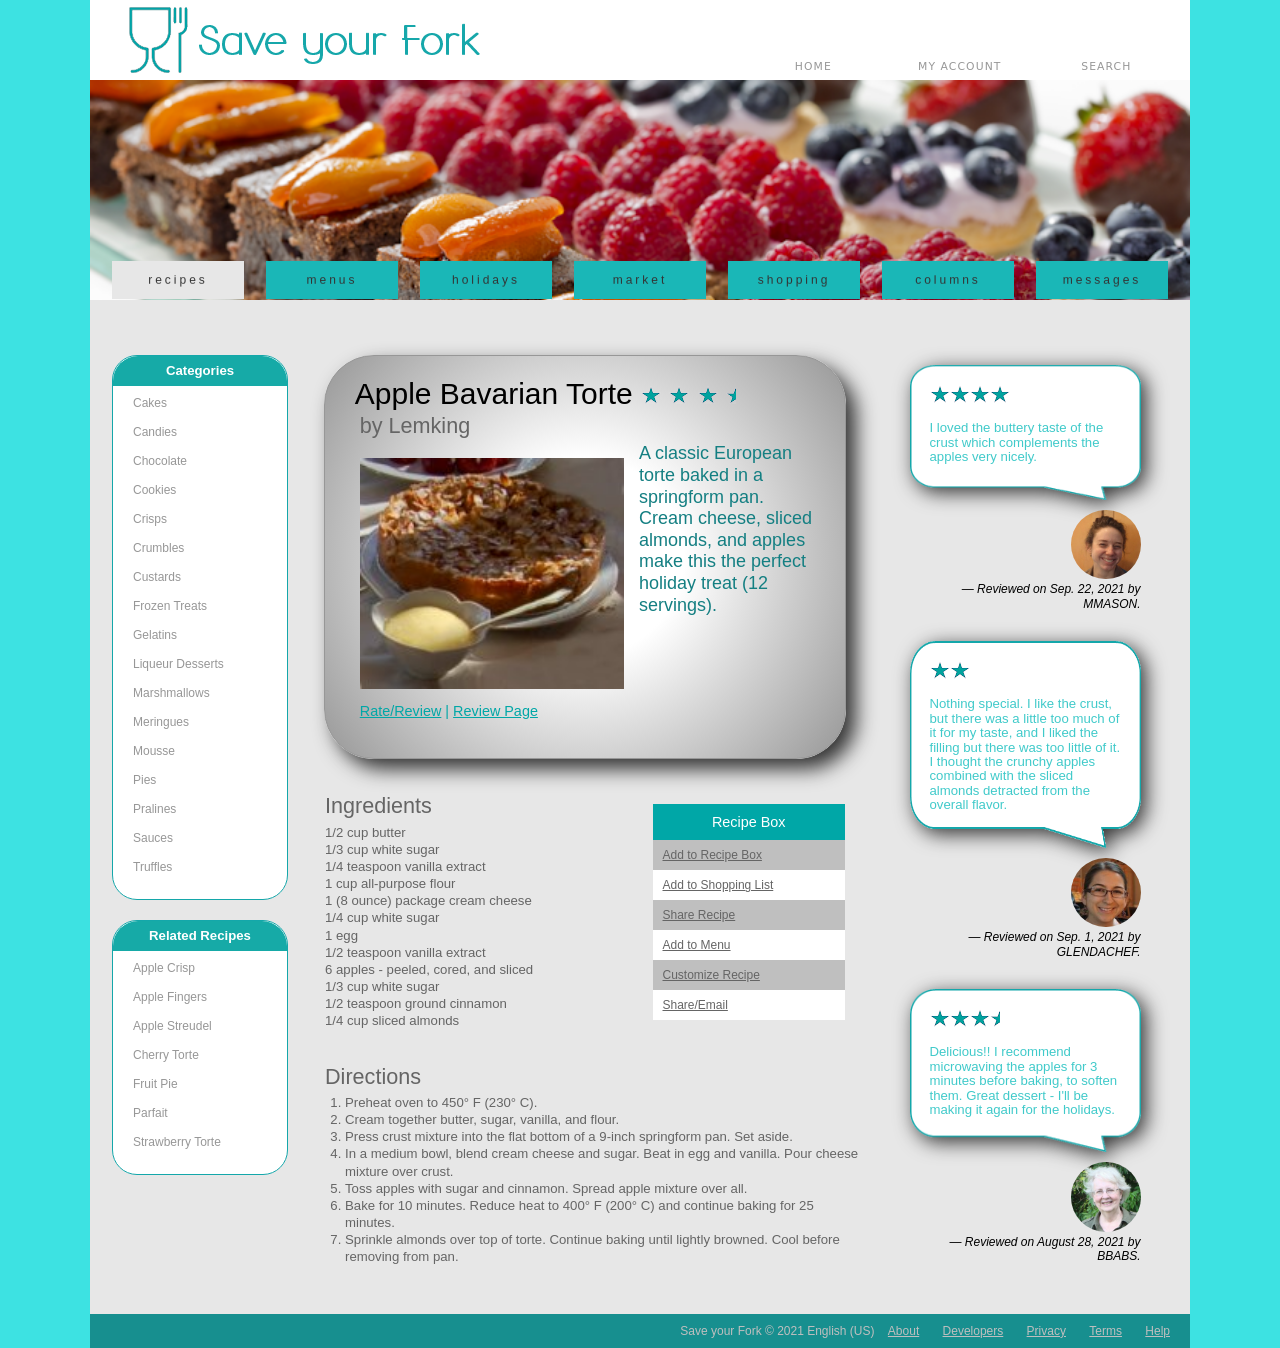
<file: index.html>
<!DOCTYPE html>
<html lang="en">
<head>
   <!-- Kiara Arapi
    10/27/2025
    New Perspectives on HTML5 and CSS3, 8th Edition
    Tutorial 4
    Case Problem 1
    
    Save your Fork Sample Recipe
    Author: 
    Date:    

    Filename: sf_torte.html
   -->
   
   <meta charset="utf-8" />
   <title>Save your Fork: Apple Bavarian Torte</title>

</head> <link href="sf_base.css" rel="stylesheet" />
<link href="sf_layout.css" rel="stylesheet" />
<link href="sf_effects.css" rel="stylesheet" />

<body>
   <header>
      <img src="sf_logo.png" alt="Save your Fork" />
      <nav class="toplinks">
         <ul>
            <li><a href="#">HOME</a></li>
            <li><a href="#">MY ACCOUNT</a></li>
            <li><a href="#">SEARCH</a></li>
         </ul>
      </nav>
      <nav class="tabs">
         <ul>
            <li><a href="#">recipes</a></li>
            <li><a href="#">menus</a></li>
            <li><a href="#">holidays</a></li>
            <li><a href="#">market</a></li>
            <li><a href="#">shopping</a></li>
            <li><a href="#">columns</a></li>
            <li><a href="#">messages</a></li>
         </ul>
      </nav>
   </header>
   <section id="left">
      <nav class="vertical">
         <h1>Categories</h1>
         <ul>
            <li><a href="#">Cakes</a></li>
            <li><a href="#">Candies</a></li>
            <li><a href="#">Chocolate</a></li>
            <li><a href="#">Cookies</a></li>
            <li><a href="#">Crisps</a></li>
            <li><a href="#">Crumbles</a></li>
            <li><a href="#">Custards</a></li>
            <li><a href="#">Frozen Treats</a></li>
            <li><a href="#">Gelatins</a></li>
            <li><a href="#">Liqueur Desserts</a></li>
            <li><a href="#">Marshmallows</a></li>
            <li><a href="#">Meringues</a></li>
            <li><a href="#">Mousse</a></li>
            <li><a href="#">Pies</a></li>
            <li><a href="#">Pralines</a></li>
            <li><a href="#">Sauces</a></li>
            <li><a href="#">Truffles</a></li>
         </ul>
      </nav>
      <nav class="vertical">
         <h1>Related Recipes</h1>
         <ul>
            <li><a href="#">Apple Crisp</a></li>
            <li><a href="#">Apple Fingers</a></li>
            <li><a href="#">Apple Streudel</a></li>
            <li><a href="#">Cherry Torte</a></li>
            <li><a href="#">Fruit Pie</a></li>
            <li><a href="#">Parfait</a></li>
            <li><a href="#">Strawberry Torte</a></li>
         </ul>
      </nav>
   </section>
   <section id="center">
      <article>
         <header>
            <h1>Apple Bavarian Torte 
                <img src="sf_star.png" alt="3 1/2 stars" /> 
                <img src="sf_star.png" alt="" /> 
                <img src="sf_star.png" alt="" /> 
                <img src="sf_halfstar.png" alt="" />
            </h1>
            <h2>by Lemking</h2>
         </header>
         <img id="dishimg" src="sf_torte.png" alt="Torte image" />
         <p>A classic European torte baked in a springform pan. Cream cheese, 
            sliced almonds, and apples make this the perfect holiday treat 
            (12 servings).</p>
         <p><a href="#">Rate/Review</a> | <a href="#">Review Page</a></p>
      </article>
      <aside>
         <h1>Recipe Box</h1>
         <ul>
            <li><a href="#">Add to Recipe Box</a></li>
            <li><a href="#">Add to Shopping List</a></li>
            <li><a href="#">Share Recipe</a></li>
            <li><a href="#">Add to Menu</a></li>
            <li><a href="#">Customize Recipe</a></li>
            <li><a href="#">Share/Email</a></li>
         </ul>
      </aside>
      <h2>Ingredients</h2>
      <ul>
         <li>1/2 cup butter</li>
         <li>1/3 cup white sugar</li>
         <li>1/4 teaspoon vanilla extract</li>
         <li>1 cup all-purpose flour</li>
         <li>1 (8 ounce) package cream cheese</li>
         <li>1/4 cup white sugar</li>
         <li>1 egg</li>
         <li>1/2 teaspoon vanilla extract</li>
         <li>6 apples - peeled, cored, and sliced</li>
         <li>1/3 cup white sugar</li>
         <li>1/2 teaspoon ground cinnamon</li>
         <li>1/4 cup sliced almonds</li>
      </ul>
      <h2>Directions</h2>
      <ol>
         <li>Preheat oven to 450&deg; F (230&deg; C).</li>
         <li>Cream together butter, sugar, vanilla, and flour.</li>
         <li>Press crust mixture into the flat bottom of a 9-inch springform pan. 
            Set aside.</li>
         <li>In a medium bowl, blend cream cheese and sugar. Beat in egg and vanilla.
            Pour cheese mixture over crust.</li>
         <li>Toss apples with sugar and cinnamon. Spread apple 
            mixture over all.</li>
         <li>Bake for 10 minutes. Reduce heat to 400&deg; F (200&deg; C) and continue 
            baking for 25 minutes.</li>
         <li>Sprinkle almonds over top of torte. Continue baking until lightly browned.
            Cool before removing from pan.</li>
      </ol>
   </section>
   <section id="right">
      <blockquote>
         <p><img src="sf_star.png" alt="4 stars" /><img src="sf_star.png" alt="" /><img src="sf_star.png" alt="" /><img src="sf_star.png" alt="" /></p>
         <p>I loved the buttery taste of the crust which complements the apples 
            very nicely.</p>
      </blockquote>
      <cite> <img src="sf_reviewer1.png" alt="" /><br />
      &mdash; Reviewed on Sep. 22, 2021 by MMASON. </cite>
      <blockquote>
         <p><img src="sf_star.png" alt="2 stars" /><img src="sf_star.png" alt="" /></p>
         <p>Nothing special. I like the crust, but there was a little too much 
            of it for my taste, and I liked the filling but there was too little 
            of it. I thought the crunchy apples combined with the sliced almonds 
            detracted from the overall flavor.</p>
      </blockquote>
      <cite> <img src="sf_reviewer2.png" alt="" /><br />
      &mdash; Reviewed on Sep. 1, 2021 by GLENDACHEF. </cite>
      <blockquote>
         <p><img src="sf_star.png" alt="3 1/2 stars" /><img src="sf_star.png" alt="" /><img src="sf_star.png" alt="" /><img src="sf_halfstar.png" alt="" /></p>
         <p>Delicious!! I recommend microwaving the apples for 3 minutes 
            before baking, to soften them. Great dessert - I'll be making it again 
            for the holidays.</p>
      </blockquote>
      <cite> <img src="sf_reviewer3.png" alt="" /><br />
      &mdash; Reviewed on August 28, 2021 by BBABS. </cite> </section>
   <footer>
      Save your Fork &copy; 2021 English (US) <span> <a href="#">About</a> <a href="#">Developers</a> <a href="#">Privacy</a> <a href="#">Terms</a> <a href="#">Help</a> </span>
   </footer>
</body>
</html>
</file>
<file: sf_base.css>
@charset "utf-8";

/*
   New Perspectives on HTML5 and CSS3, 8th Edition
   Tutorial 4
   Case Problem 1
   
   Save your Fork Base Style Sheet
   
   Filename: sf_base.css

*/


/* Basic styles to be used with all devices and under all conditions */


address, article, aside, blockquote, body, cite, div, dl, dt, dd, em, figcaption, figure, footer, h1, h2, h3, h4, h5, h6, header, html, img, li, main, nav, nav a, ol, p, section, span, ul {
   margin: 0;
   padding: 0;
   border: 0;
   font-size: 100%;
   vertical-align: baseline;
   background: transparent;
   -webkit-box-sizing: border-box;
   -moz-box-sizing: border-box;
   box-sizing: border-box;
}

/* Set the default page element styles */

body {
   margin: 0px;
   width: 100%;
}

body {
   font-family: Verdana, Geneva, sans-serif;
   font-size: 100%;
   font-weight: inherit;
   line-height: 1.2em;
   margin: 0px;
   padding: 0px;
   text-decoration: none;
   vertical-align: baseline;
}

ul, ol {
   list-style: none;
}

nav ul {
   list-style: none;
   list-style-image: none;
}

nav a {
   text-decoration: none;
}
</file>
<file: sf_layout.css>
@charset "utf-8";

/*
   New Perspectives on HTML5 and CSS3, 8th Edition
   Tutorial 4
   Case Problem 1
   
   Save your Fork Layout Styles

   Filename: sf_layout.css

*/

/* HTML and Body Styles */

html {
   background-color: rgb(61, 226, 226);
   font-size: 12px;
   font-family: Tahoma, Geneva, sans-serif;
}

body {
   background-color: rgb(231, 231, 231);
   margin: 0px auto;
   width: 90%;
   max-width: 1100px;
   min-width: 720px;
}

/* Body Header Navigation Styles */

body > header {
   background-color: white;
   height: 300px;
   margin-bottom: 30px;
   position: relative;
}

body > header > nav.toplinks {
   float: right;
   margin: 10px;
   width: 40%;
}

body > header > nav.toplinks li {
   font-family: "Lucida Grande", "Lucida Sans Unicode", "Lucida Sans", "DejaVu Sans", Verdana, sans-serif;
   font-size: 0.9em;
   float: left;
   letter-spacing: 0.1em;
   margin-top: 50px;
   width: 33.3%;
   text-align: center;
}

nav.toplinks li a:visited, nav.toplinks li a:link {
   color: rgb(151, 151, 151);
}

nav.toplinks li a:active, nav.toplinks li a:hover {
   color: rgb(20, 167, 170);
}

body > header nav.tabs {
   position: absolute;
   bottom: 0px;
   height: 220px;
   width: 100%;
}

body > header nav.tabs::after {
   clear: both;
   content: "";
   display: table;
}

body > header > nav.tabs > ul {
   position: absolute;
   bottom: 0px;
   width: 100%;
}

body > header nav.tabs li {
   background-color: rgb(26, 183, 183);
   display: block;
   float: left;
   height: 40px;
   letter-spacing: 3px;
   line-height: 40px;
   margin-left: 0%;
   margin-right: 2%;
   width: 12%;
}

body > header nav.tabs li:first-of-type {
   background-color: rgb(231, 231, 231);
   margin-left: 2%;
}

body > header nav.tabs li:last-of-type {
   margin-right: 2%;
}

body > header nav.tabs li a {
   color: rgb(51, 51, 51);
   display: block;
   text-align: center;
   width: 100%;
}

/* section layout */

section#left {
   margin-top: 25px;
   float: left;
   padding-bottom: 20px;
   width: 20%;
}

section#center {
   margin-top: 25px;
   float: left;
   padding-bottom: 20px;
   width: 50%;
}

section#right {
   margin-top: 25px;
   float: left;
   padding-bottom: 20px;
   width: 30%;
}

/* Left Section */

section#left nav.vertical {
   background-color: white;
   margin: 0px auto 20px;
   width: 80%;
}

section#left nav.vertical h1 {
   color: white;
   background-color: rgb(22, 170, 167);
   font-size: 1.1em;
   height: 30px;
   line-height: 30px;
   text-align: center;
   width: 100%;
}

section#left nav.vertical ul li {
   font-size: 12px;
   line-height: 2;
   margin: 5px 0px 5px 20px;
}

section#left nav.vertical ul li:last-of-type {
   margin-bottom: 20px;
}

section#left nav.vertical a {
   color: rgb(151, 151, 151);
}

section#left nav.vertical a:hover {
   text-decoration: underline;
}

/* Center section */

section#center article {
   background-color: rgb(191, 191, 191);
   font-family: Gotham, "Helvetica Neue", Helvetica, Arial, sans-serif;
   margin: 0px auto;
   padding: 20px;
   width: 95%;
}

section#center article header h1 {
   font-size: 2.5em;
   font-weight: normal;
   margin: 10px;
}

section#center article header h2 {
   font-size: 1.8em;
   font-weight: normal;
   margin-top: 15px;
}

section#center img#dishimg {
   width: 55%;
   float: left;
   margin: 15px;
}

section#center article p:first-of-type {
   color: rgb(20, 127, 130);
   font-size: 1.5em;
   line-height: 1.2em;
   margin: 10px 5px;
}

article p:last-of-type {
   clear: left;
   font-size: 1.2em;
   color: rgb(0, 167, 167);
   margin: 0px 0px 20px 15px;
}

article p:last-of-type a {
   color: rgb(0, 167, 167);
}

/* Aside Styles */

section#center aside {
   float: right;
   margin: 45px 15px;
   width: 35%;
}

section#center aside h1 {
   color: white;
   font-size: 1.2em;
   font-weight: normal;
   text-align: center;
   background-color: rgb(0, 167, 167);
   height: 2.5em;
   line-height: 2.5em;
}

section#center aside ul {
   margin-left: 0px;
}

section#center aside li {
   color: rgb(51, 51, 51);
   font-size: 1em;
   line-height: 2.5em;
   height: 2.5em;
   padding-left: 10px;
   margin-left: 0px;
}

section#center aside li:nth-of-type(odd) {
   background-color: rgb(191, 191, 191);
}

section#center aside li:nth-of-type(even) {
   background-color: white;
}

section#center aside li a {
   color: rgb(101, 101, 101);
}

/* Ingredients and Direction Styles */



section#center h2 {
   font-size: 1.8em;
   color: rgb(101, 101, 101);
   clear: left;
   font-weight: normal;
   margin: 40px 0px 10px 15px;
}

section#center li {
   font-size: 1.1em;
   color: rgb(101, 101, 101);
   margin-left: 15px;
   line-height: 1.3em;
}

section#center ol {
   list-style-type: decimal;
   margin-left: 20px;
}

/* Blockquote Styles */

section#right blockquote {
   color: rgb(64, 202, 202);
   font-size: 1.1em;
   padding: 10px;
   margin: 10px auto;
   width: 70%;
}

section#right blockquote p {
   margin: 0px 10px 10px 10px;
   padding-bottom: 15px;
}

section#right blockquote p:first-of-type {
   margin: 10px 10px 0px 10px;
}

section#right cite {
   display: block;
   margin: 0px auto 30px;
   text-align: right;
   width: 70%;
}

cite img {
   width: 30%;
}

/* Footer Styles */

footer {
   background-color: rgb(23, 143, 143);
   clear: left;
   margin-top: 25px;
   text-align: right;
}

footer, footer span a {
   padding: 10px;
   color: rgb(191, 191, 191);
}

footer span a:hover {
   color: rgb(0, 167, 167);
   text-decoration: underline;
}
</file>
<file: sf_effects.css>
@charset "utf-8";
<!-- Kiara Arapi 
10/27/2025 -->
/*
   New Perspectives on HTML5 and CSS3, 8th Edition
   Tutorial 4
   Case Problem 1
   
   Save your Fork Graphic Design Styles
   Author: 
   Date:   

   Filename: sf_effects.css

*/

/* Body Header Styles */
body {
  box-shadow: 10px 0 50px rgb(51, 51, 51), -10px 0 50px rgb(51, 51, 51);
}



/* Navigation Tabs List Styles */
body > header nav.tabs {
  background-image: url("sf_back1.png");
  background-repeat: no-repeat;
  background-position: center center;
  background-size: cover;
}
body > header nav.tabs li {
  perspective: 50px;
  transform: rotateX(20deg);
}
body > header nav.tabs li:hover {
  background-color: rgb(231, 231, 231);
}

/* Left Section Styles */

section#left nav.vertical {
  border: 1px solid rgb(20, 167, 170);
  border-radius: 25px;
}
section#left nav.vertical h1 {
  border-top-left-radius: 25px;
  border-top-right-radius: 25px;
}

/* Center Article Styles */
section#center article {
  /* Background radial gradient */
  background: radial-gradient(circle, white 30%, rgb(151, 151, 151));

  /* Border with radius */
  border: 1px solid rgb(151, 151, 151);
  border-radius: 50px;

  /* Box shadow */
  box-shadow: 10px 10px 20px rgb(51, 51, 51);
}



/* Blockquote Styles */
blockquote {
  /* Background image settings */
  background-image: url("sf_speech.png");
  background-repeat: no-repeat;
  background-size: 100% 100%;

  /* Drop shadow filter */
  filter: drop-shadow(5px 5px 10px rgb(51, 51, 51));
}
cite img {
  border-radius: 50%;
}
</file>
